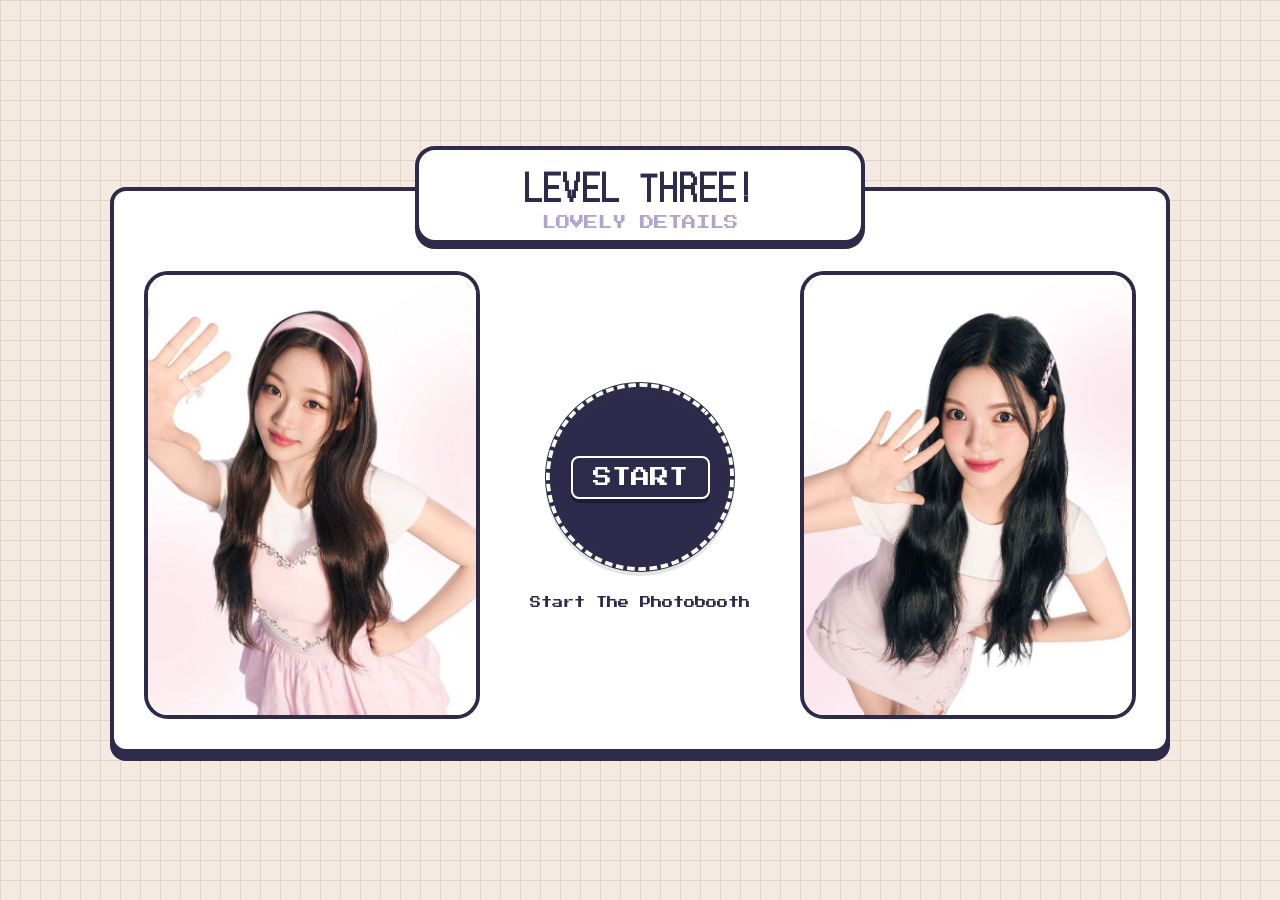
<file: index.html>
<!DOCTYPE html>
<html lang="en">
<head>
    <meta charset="UTF-8">
    <meta name="viewport" content="width=device-width, initial-scale=1.0">    <title>Yuniari Booth - Level Three</title>
    <link rel="stylesheet" href="css/style.css">
    <link href="https://fonts.googleapis.com/css2?family=DotGothic16&family=Press+Start+2P&family=Share+Tech+Mono&display=swap" rel="stylesheet">
</head>
<body>

    <div class="main-container">
        
        <div class="outer-frame">
            
            <div class="header-badge">
                <h1 class="title-main">LEVEL THREE!</h1>
                <p class="title-sub">LOVELY DETAILS</p>
            </div>

            <div class="content-grid">
                
                <div class="photo-side-container">
                    <div class="photo-box side-photo">
                        <img src="assets/stella.jpeg" alt="Left Photo">
                    </div>
                </div>

<div class="photo-center-container">
    <div class="wavy-frame">
        <div class="wavy-inner">
            <a href="capture.html" class="start-link">                
                <div class="start-btn-overlay">
                    <span class="start-text">START</span>
                </div>
            </a>
        </div>
    </div>
    <p class="center-caption">Start The Photobooth</p>
</div>
                <div class="photo-side-container">
                    <div class="photo-box side-photo">
                        <img src="assets/yuha.jpeg" alt="Right Photo">
                    </div>
                </div>

            </div>

        </div>
    </div>

</body>
</html>
</file>
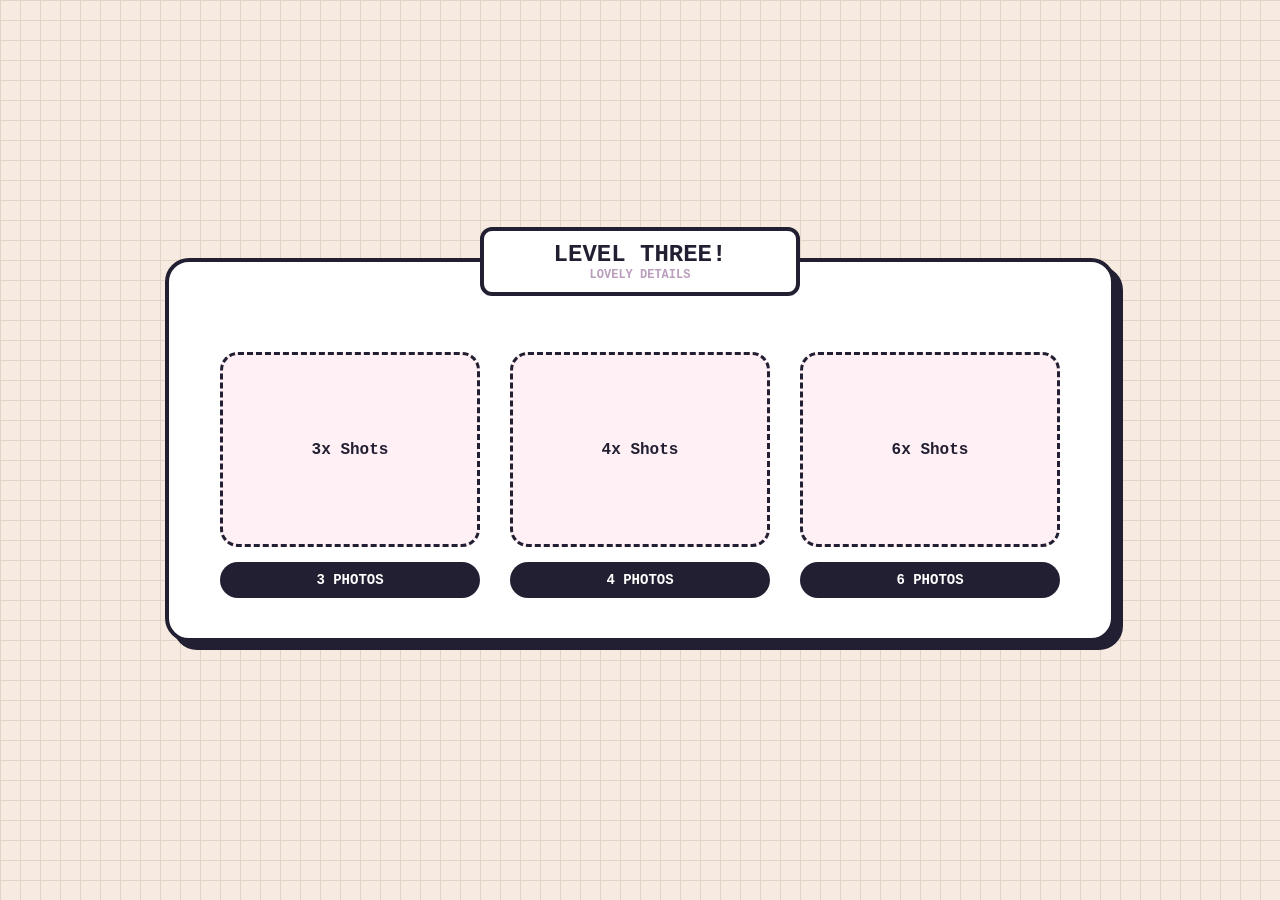
<file: capture.html>
<!DOCTYPE html>
<html lang="id">
<head>
    <meta charset="UTF-8">
    <meta name="viewport" content="width=device-width, initial-scale=1.0">    <title>Yuniari Booth - Level Three (Select Mode)</title>
    <link rel="stylesheet" href="css/style2.css">
</head>
<body>

    <div class="main-container">
        <div class="header-box">
            <h1>LEVEL THREE!</h1>
            <p>LOVELY DETAILS</p>
        </div>

        <div class="content-wrapper">
            <div class="option-card" data-capture="3">
                <div class="frame-photo blank-photo">
                    <span class="ratio-text">3x Shots</span>
                </div>
                <button class="btn-select">3 PHOTOS</button>
            </div>

            <div class="option-card" data-capture="4">
                <div class="frame-photo blank-photo">
                    <span class="ratio-text">4x Shots</span>
                </div>
                <button class="btn-select">4 PHOTOS</button>
            </div>

            <div class="option-card" data-capture="6">
                <div class="frame-photo blank-photo">
                    <span class="ratio-text">6x Shots</span>
                </div>
                <button class="btn-select">6 PHOTOS</button>
            </div>
        </div>
    </div>

    <script src="js/script.js"></script>
</body>
</html>
</file>
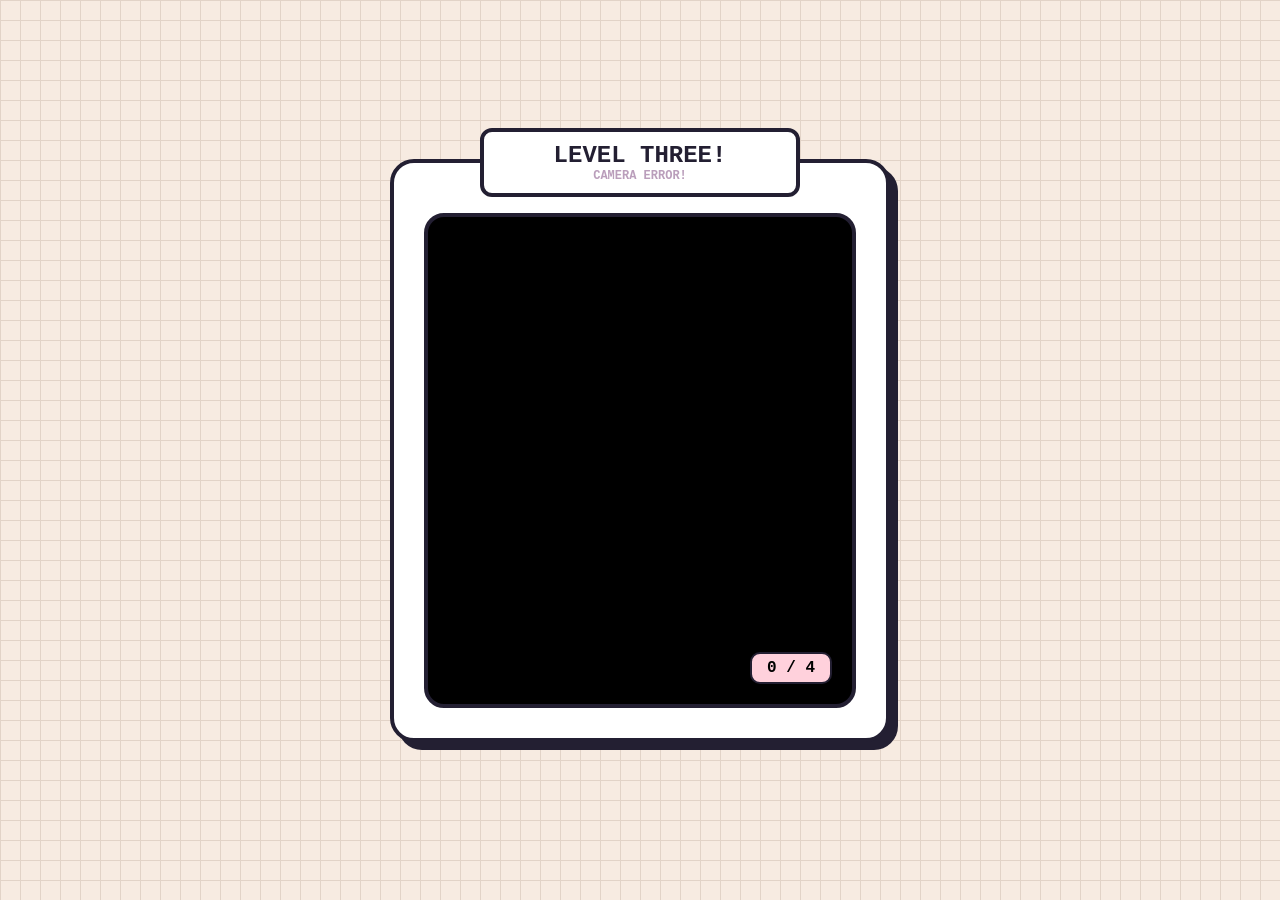
<file: halaman3.html>
<!DOCTYPE html>
<html lang="id">
<head>
    <meta charset="UTF-8">
    <meta name="viewport" content="width=device-width, initial-scale=1.0">
    <title>Yuniari Booth - Capturing...</title>
    <link rel="stylesheet" href="css/style3.css">
</head>
<body>

    <div id="flash-effect"></div>

    <div class="main-container">
        <div class="header-box">
            <h1>LEVEL THREE!</h1>
            <p id="status-text">PREPARING CAMERA...</p>
        </div>

        <div class="content-wrapper">
            <div class="camera-frame">
                <video id="video" autoplay playsinline></video>
                
                <div id="countdown-number"></div>
                
                <div class="capture-indicator">
                    <span id="current-index">0</span> / <span id="total-target">0</span>
                </div>
            </div>
        </div>
    </div>

    <canvas id="capture-canvas" style="display:none;"></canvas>

    <script src="js/script3.js"></script>
</body>
</html>
</file>
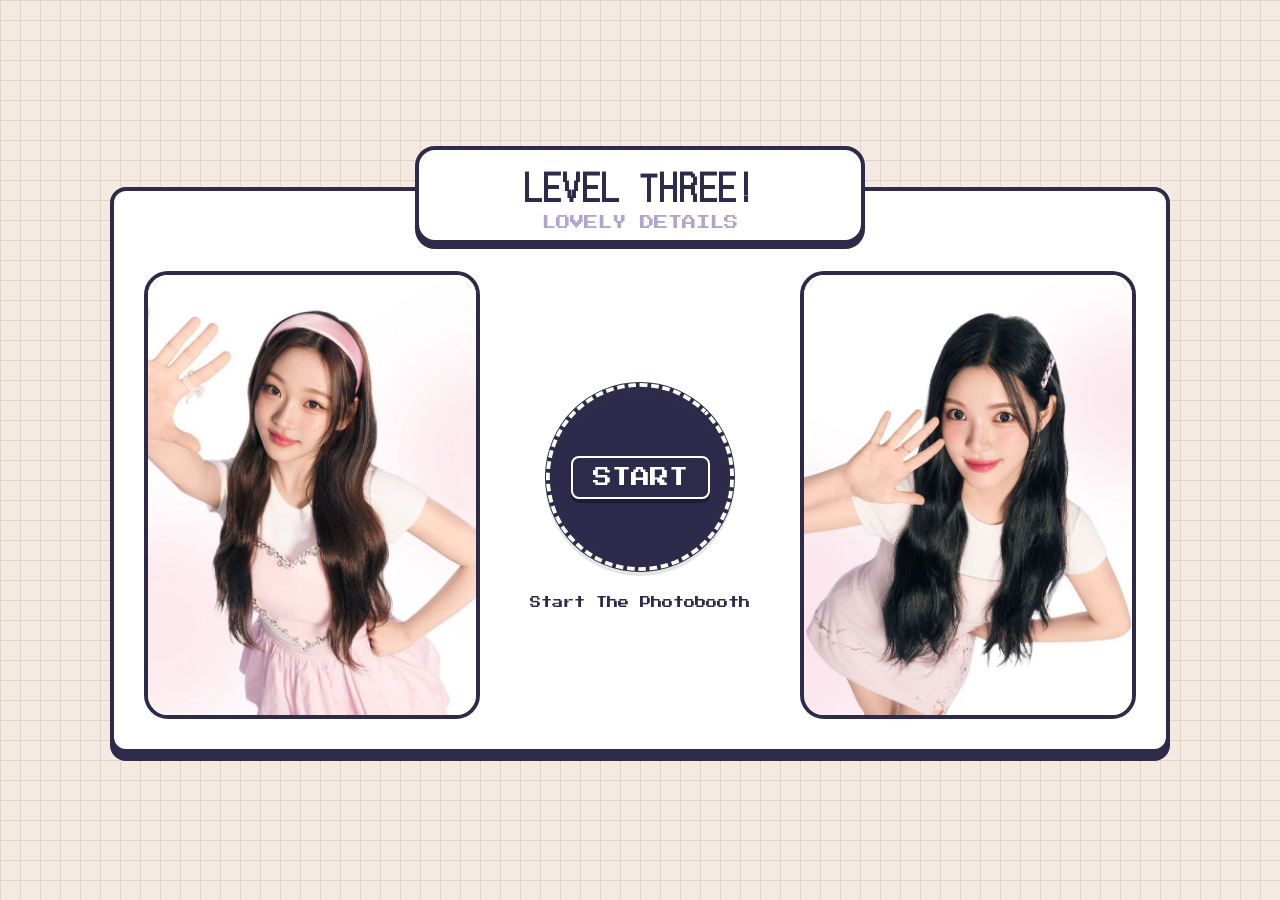
<file: halaman4.html>
<!DOCTYPE html>
<html lang="id">

<head>
    <meta charset="UTF-8">
    <meta name="viewport" content="width=device-width, initial-scale=1.0">
    <title>Yuni's Photobooth - Choose ur Frame</title>
    <link rel="stylesheet" href="css/style4.css">
</head>

<body>

    <div class="main-container">
        <div class="header-box">
            <h1>LEVEL THREE!</h1>
            <p>CHOOSE YOUR LANDSCAPE FRAME</p>
        </div>

        <div class="content-wrapper">
            <div class="frame-option-card" data-theme="pink">
                <div class="photobooth-strip theme-pink">
                    <div class="photos-container" id="preview-pink"></div>
                </div>
                <button class="btn-select-theme">PINK THEME</button>
            </div>

            <div class="frame-option-card" data-theme="blue">
                <div class="photobooth-strip theme-blue">
                    <div class="photos-container" id="preview-blue"></div>
                </div>
                <button class="btn-select-theme">BLUE THEME</button>
            </div>

            <!-- Opsi 3: Yellow Landscape Frame -->
            <div class="frame-option-card" data-theme="yellow">
                <div class="photobooth-strip theme-yellow">
                    <!-- Slot foto akan diisi otomatis lewat JS -->
                    <div class="photos-container" id="preview-yellow"></div>
                </div>
                <button class="btn-select-theme">YELLOW THEME</button>
            </div>

            <div class="frame-option-card" data-theme="green">
                <div class="photobooth-strip theme-green">
                    <div class="photos-container" id="preview-green"></div>
                </div>
                <button class="btn-select-theme">GREEN THEME</button>
            </div>

            <div class="frame-option-card" data-theme="purple">
                <div class="photobooth-strip theme-purple">
                    <div class="photos-container" id="preview-purple"></div>
                </div>
                <button class="btn-select-theme">PURPLE THEME</button>
            </div>
        </div>
    </div>

    <script src="js/script4.js"></script>
</body>

</html>
</file>
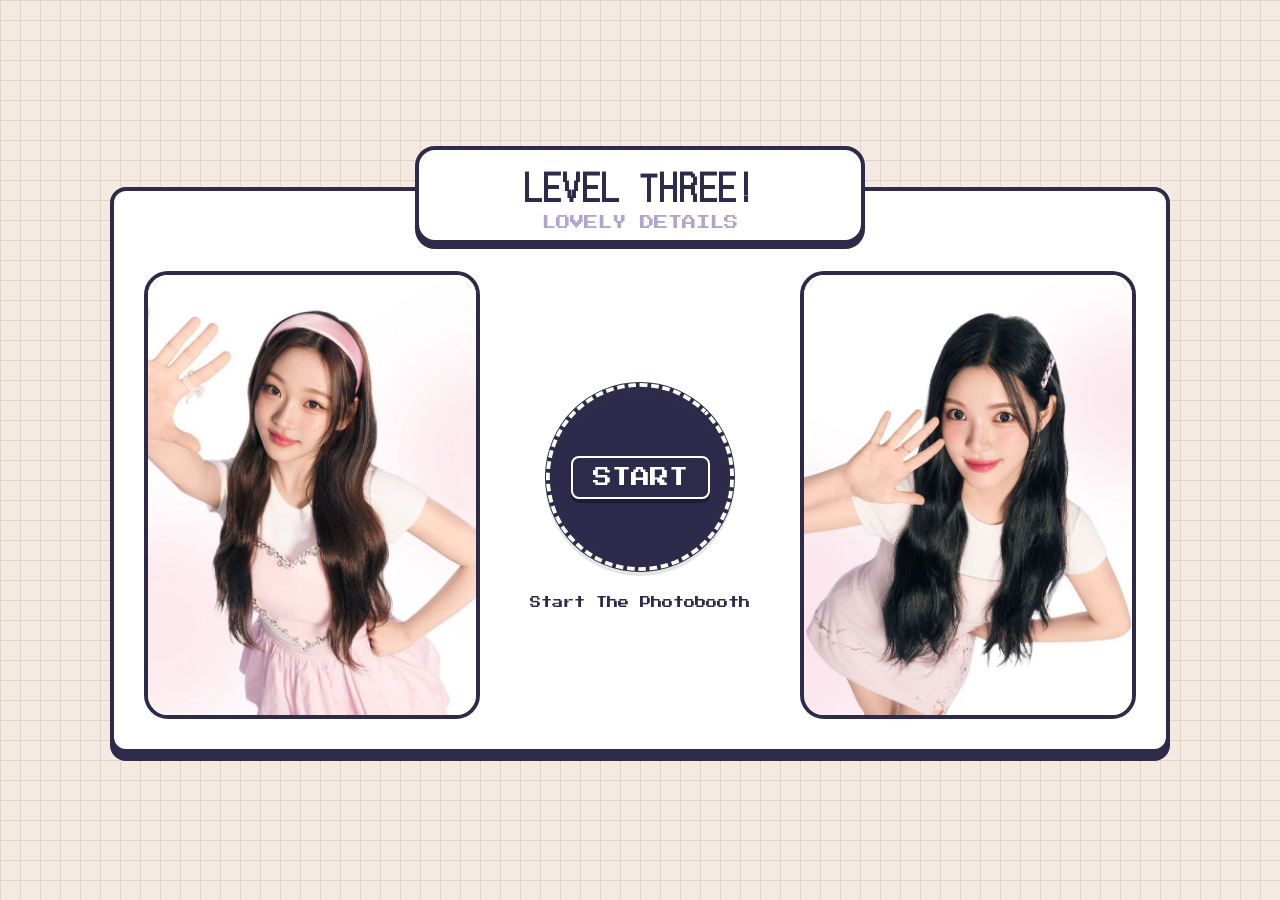
<file: halaman5.html>
<!DOCTYPE html>
<html lang="id">

<head>
    <meta charset="UTF-8">
    <meta name="viewport" content="width=device-width, initial-scale=1.0">
    <title>Yuni's Photobooth - Download Your Photo</title>
    <link rel="stylesheet" href="css/style5.css">
</head>

<body>

    <div class="main-container">
        <!-- Header Atas -->
        <div class="header-box">
            <h1>LEVEL THREE!</h1>
            <p>YOUR MEMORY IS READY</p>
        </div>

        <!-- Konten Utama: Hasil Akhir Strip Photobooth -->
        <div class="content-wrapper">
            <div class="result-container">

                <!-- Strip Photobooth yang akan dirender secara dinamis -->
                <div class="photobooth-strip" id="final-strip">
                    <div class="photos-container" id="photos-stage"></div>
                </div>

            </div>

            <!-- Tombol Aksi -->
            <div class="action-wrapper">
                <button id="btn-download" class="btn-action">DOWNLOAD PHOTO</button>
                <button id="btn-restart" class="btn-action btn-secondary">TAKE ANOTHER PHOTO</button>
            </div>
        </div>
    </div>

    <!-- Canvas Tersembunyi untuk Proses Penggabungan Gambar -->
    <canvas id="export-canvas" style="display: none;"></canvas>

    <script src="js/script5.js"></script>
</body>

</html>
</file>
<file: css/style.css>
/* ==========================================================
   FULL CODE STYLE1.CSS (HALAMAN UTAMA - ANTI SCROLL & BALANCE)
   ========================================================== */

/* 1. Reset & Base Setup */
* {
    margin: 0;
    padding: 0;
    box-sizing: border-box;
}

body {
    display: flex;
    justify-content: center;
    align-items: center;
    min-height: 100vh;
    background-color: #f4eae1;
    /* Membuat background pola grid kotak-kokak kecil */
    background-image: 
        linear-gradient(to right, #e2d3c7 1px, transparent 1px),
        linear-gradient(to bottom, #e2d3c7 1px, transparent 1px);
    background-size: 20px 20px;
    font-family: 'Share Tech Mono', monospace;
}

/* 2. Container Utama & Frame Bawaan Desktop */
.main-container {
    width: 100%;
    max-width: 1100px;
    padding: 40px 20px;
    display: flex;
    justify-content: center;
}

.outer-frame {
    width: 100%;
    border: 4px solid #2d2a4a;
    border-radius: 16px;
    background-color: #ffffff;
    position: relative;
    padding: 60px 30px 30px 30px;
    margin-top: 40px;
    box-shadow: 0px 8px 0px #2d2a4a;
}

.header-badge {
    position: absolute;
    top: -45px;
    left: 50%;
    transform: translateX(-50%);
    background-color: #ffffff;
    border: 4px solid #2d2a4a;
    border-radius: 20px;
    padding: 10px 45px;
    text-align: center;
    box-shadow: 0px 5px 0px #2d2a4a;
    min-width: 450px;
}

.title-main {
    font-family: 'DotGothic16', sans-serif;
    font-size: 2.2rem;
    color: #2d2a4a;
    letter-spacing: 2px;
    font-weight: bold;
}

.title-sub {
    font-family: 'Press Start 2P', cursive;
    font-size: 0.9rem;
    color: #b2a4cc;
    margin-top: 5px;
}

.content-grid {
    display: grid;
    grid-template-columns: 1.2fr 1fr 1.2fr;
    align-items: center;
    gap: 20px;
    margin-top: 20px;
}

.photo-side-container {
    display: flex;
    align-items: center;
    gap: 15px;
}

.watermark {
    font-family: 'Share Tech Mono', monospace;
    font-size: 1.1rem;
    color: #2d2a4a;
    font-weight: bold;
}

.text-left {
    writing-mode: vertical-lr;
    transform: rotate(180deg);
}

.text-right {
    writing-mode: vertical-lr;
}

.photo-box {
    border: 4px solid #2d2a4a;
    border-radius: 24px;
    overflow: hidden;
    width: 100%;
    aspect-ratio: 3 / 4;
    box-shadow: inset 0 0 10px rgba(0,0,0,0.1);
}

.photo-box img {
    width: 100%;
    height: 100%;
    object-fit: cover;
}

.photo-center-container {
    display: flex;
    flex-direction: column;
    align-items: center;
    justify-content: center;
    gap: 25px;
}

.wavy-frame {
    width: 190px;
    height: 190px;
    background-color: #2d2a4a;
    display: flex;
    justify-content: center;
    align-items: center;
    border-radius: 50%;
    position: relative;
    box-shadow: 0px 4px 0px rgba(0,0,0,0.1);
}

.wavy-frame::before {
    content: "";
    position: absolute;
    width: 100%;
    height: 100%;
    border: 4px dashed #ffffff;
    border-radius: 50%;
    transform: scale(0.95);
}

.start-link {
    display: block;
    width: 100%;
    height: 100%;
    position: relative;
    text-decoration: none;
}

.start-btn-overlay {
    position: absolute;
    top: 0;
    left: 0;
    width: 100%;
    height: 100%;
    background-color: rgba(45, 42, 74, 0.4);
    display: flex;
    justify-content: center;
    align-items: center;
    transition: background-color 0.3s ease;
}

.start-text {
    font-family: 'Press Start 2P', cursive;
    font-size: 1.2rem;
    color: #ffffff;
    background-color: #2d2a4a;
    border: 2px solid #ffffff;
    border-radius: 8px;
    padding: 10px 20px;
    box-shadow: 0px 4px 0px rgba(0, 0, 0, 0.3);
    transition: transform 0.1s ease, box-shadow 0.1s ease;
}

.start-link:hover .start-btn-overlay {
    background-color: rgba(45, 42, 74, 0.6);
}

.start-link:hover .start-text {
    transform: scale(1.05);
}

.start-link:active .start-text {
    transform: scale(0.95);
    box-shadow: 0px 2px 0px rgba(0, 0, 0, 0.3);
}

.wavy-inner {
    width: 170px;
    height: 170px;
    border-radius: 50%;
    overflow: hidden;
    border: 3px solid #2d2a4a;
    z-index: 2;
}

.wavy-inner img {
    width: 100%;
    height: 100%;
    object-fit: cover;
}

.center-caption {
    font-family: 'Press Start 2P', cursive;
    font-size: 0.7rem;
    color: #2d2a4a;
    text-align: center;
}

/* --- KUNCIAN GRID MOBILE ABSOLUT (GARANSI HORIZONTAL HORIZONTAL) --- */
@media screen and (max-width: 600px) {
    /* 1. Kunci layar HP murni agar anti-scroll */
    body {
        position: fixed !important;
        width: 100vw !important;
        height: 100vh !important;
        overflow: hidden !important;
    }

    .main-container {
        width: 100% !important;
        height: 100vh !important;
        max-height: 100vh !important;
        padding: 5px !important;
        margin: 0 !important;
        display: flex !important;
        align-items: center !important;
        justify-content: center !important;
    }

    /* 2. Sesuaikan bingkai utama putih agar pas satu layar HP */
    .outer-frame {
        width: 95% !important;
        height: auto !important;
        max-height: 85vh !important;
        margin-top: 20px !important;
        padding: 45px 8px 15px 8px !important; 
        box-shadow: 0px 5px 0px #2d2a4a !important;
        display: block !important;
    }

    /* 3. Perkecil badge atas Level Three! */
    .header-badge {
        min-width: 220px !important;
        max-width: 260px !important;
        padding: 6px 12px !important;
        top: -25px !important;
        box-shadow: 0px 3px 0px #2d2a4a !important;
    }

    .title-main { font-size: 1.2rem !important; }
    .title-sub { font-size: 0.55rem !important; }

    /* 4. UTAMA: Gembok paksa susunan 3 kolom menyamping di HP */
    .content-grid {
        display: grid !important;
        grid-template-columns: 1fr 1.2fr 1fr !important; /* Bagi ruang: Foto - Tombol - Foto */
        gap: 8px !important; 
        align-items: center !important;
        justify-content: center !important;
        width: 100% !important;
        margin-top: 25px !important;
    }

    /* 5. Bereskan pembungkus foto samping (Kiri & Kanan) */
    .watermark {
        display: none !important; /* Buang watermark teks vertikal agar tidak makan tempat di HP */
    }

    .photo-side-container {
        width: 100% !important;
        max-width: 100% !important;
        display: flex !important;
        justify-content: center !important;
        align-items: center !important;
        gap: 0 !important; /* Hapus sisa sela watermark */
    }

    /* Paksa kotak foto samping mengecil proporsional mengikuti lebar kolom grid */
    .photo-box {
        width: 100% !important;
        max-width: 100% !important;
        height: auto !important;
        aspect-ratio: 3 / 4 !important; /* Jaga agar bentuknya tetap potret estetik */
        border-width: 3px !important;
        border-radius: 12px !important;
    }

    /* 6. Bereskan area stiker tombol tengah */
    .photo-center-container {
        width: 100% !important;
        max-width: 100% !important;
        gap: 6px !important;
        display: flex !important;
        flex-direction: column !important;
        align-items: center !important;
        justify-content: center !important;
    }

    /* Perkecil bulatan stiker tengah agar tidak menekan foto kanan-kiri */
    .wavy-frame {
        width: 100px !important;
        height: 100px !important;
        min-width: 100px !important;
        min-height: 100px !important;
    }

    .wavy-inner {
        width: 86px !important;
        height: 86px !important;
        border-width: 2px !important;
    }

    /* Perkecil teks START di dalam bulatan */
    .start-text {
        font-size: 0.55rem !important;
        padding: 5px 8px !important;
        border-width: 1.5px !important;
        border-radius: 4px !important;
        white-space: nowrap !important;
    }

    /* 7. Amankan caption text paling bawah agar lurus satu baris */
    .center-caption {
        font-size: 0.45rem !important;
        line-height: 1.2 !important;
        white-space: nowrap !important;
        width: 140% !important; /* Longgarkan batas teks agar melebar ke kanan-kiri */
        display: block !important;
        margin-top: 4px !important;
    }
}
</file>
<file: css/style2.css>
* {
    margin: 0;
    padding: 0;
    box-sizing: border-box;
    font-family: 'Courier New', Courier, monospace;
}

body {
    background-color: #f7ebe1;
    background-image: 
        linear-gradient(to right, #e2d3c7 1px, transparent 1px),
        linear-gradient(to bottom, #e2d3c7 1px, transparent 1px);
    background-size: 20px 20px;
    display: flex;
    justify-content: center;
    align-items: center;
    min-height: 100vh;
    padding: 20px;
}

.main-container {
    background-color: #ffffff;
    border: 4px solid #231f32;
    border-radius: 24px;
    box-shadow: 8px 8px 0px #231f32;
    width: 100%;
    max-width: 950px; /* Diperlebar sedikit untuk mengakomodasi kotak landscape */
    padding: 70px 40px 40px 40px;
    position: relative;
}

.header-box {
    position: absolute;
    top: -35px;
    left: 50%;
    transform: translateX(-50%);
    background-color: #ffffff;
    border: 4px solid #231f32;
    border-radius: 12px;
    padding: 10px 40px;
    text-align: center;
    min-width: 320px;
}

.header-box h1 { font-size: 24px; color: #231f32; }
.header-box p { font-size: 12px; color: #ba9ebb; font-weight: bold; }

.content-wrapper {
    display: flex;
    justify-content: center;
    gap: 30px;
    margin-top: 20px;
}

.option-card {
    display: flex;
    flex-direction: column;
    align-items: center;
    gap: 15px;
    flex: 1;
    max-width: 260px; /* Diperlebar dari 220px agar bentuk landscape-nya terlihat bagus */
}

/* Frame Diubah Menjadi Khas Landscape 4:3 */
.frame-photo {
    width: 100%;
    aspect-ratio: 4 / 3; /* UBAH: Sekarang melebar (Landscape) */
    background-color: #fff0f5;
    border: 3px solid #231f32;
    border-radius: 18px;
    display: flex;
    justify-content: center;
    align-items: center;
    transition: transform 0.2s ease, background-color 0.2s ease;
    cursor: pointer;
}

.blank-photo { border-style: dashed; }
.ratio-text { font-size: 16px; font-weight: bold; color: #231f32; }

.option-card:hover .frame-photo {
    transform: scale(1.03);
    background-color: #ffd1dc;
}

.btn-select {
    background-color: #231f32;
    color: #ffffff;
    border: none;
    border-radius: 20px;
    padding: 10px 24px;
    font-size: 14px;
    font-weight: bold;
    cursor: pointer;
    width: 100%;
    transition: background-color 0.2s ease;
}

.btn-select:hover {
    background-color: #ffd1dc;
    color: #231f32;
    border: 3px solid #231f32;
    padding: 7px 21px;
}

/* --- RESPONSIF ANDROID UNTUK HALAMAN 2 --- */
@media screen and (max-width: 600px) {
    .main-container {
        width: 95%;
        padding: 60px 15px 20px 15px; /* Kurangi padding biar hemat ruang */
        margin-top: 50px;
    }

    .header-box {
        min-width: 260px;
        padding: 8px 20px;
    }

    .header-box h1 {
        font-size: 18px; /* Perkecil ukuran teks */
    }

    .content-wrapper {
        flex-direction: column; /* Kartu pilihan menyusun ke bawah di HP */
        align-items: center;
        gap: 20px;
    }

    .option-card {
        width: 100%;
        max-width: 240px; /* Batasi lebar maksimal kotak di layar HP */
    }
}
</file>
<file: css/style3.css>
/* Reset & Background Sama dengan Hal 1 & 2 */
* {
    margin: 0;
    padding: 0;
    box-sizing: border-box;
    font-family: 'Courier New', Courier, monospace;
}

body {
    background-color: #f7ebe1;
    background-image: 
        linear-gradient(to right, #e2d3c7 1px, transparent 1px),
        linear-gradient(to bottom, #e2d3c7 1px, transparent 1px);
    background-size: 20px 20px;
    display: flex;
    justify-content: center;
    align-items: center;
    min-height: 100vh;
    overflow: hidden;
}

/* Container Utama */
/* --- GANTI ATAU UPDATE BAGIAN INI DI STYLE3.CSS --- */

/* Container Utama */
.main-container {
    background-color: #ffffff;
    border: 4px solid #231f32;
    border-radius: 24px;
    box-shadow: 8px 8px 0px #231f32;
    width: 90%;
    max-width: 500px; /* Diperkecil dari 700px agar lebih proporsional */
    /* Menggunakan max-height agar tidak meluber keluar dari layar komputer */
    max-height: 85vh; 
    padding: 50px 30px 30px 30px;
    position: relative;
    text-align: center;
    display: flex;
    flex-direction: column;
    justify-content: center;
}

.header-box {
    position: absolute;
    top: -35px;
    left: 50%;
    transform: translateX(-50%);
    background-color: #ffffff;
    border: 4px solid #231f32;
    border-radius: 12px;
    padding: 10px 40px;
    min-width: 320px;
}

.header-box h1 { font-size: 24px; color: #231f32; }
.header-box p { font-size: 12px; color: #ba9ebb; font-weight: bold; }

/* Camera Frame 3:4 */
.camera-frame {
    position: relative;
    width: 100%;
    /* Membatasi tinggi frame agar tetap pas di dalam container utama */
    max-height: 55vh; 
    aspect-ratio: 3 / 4;
    margin: 0 auto;
    border: 4px solid #231f32;
    border-radius: 20px;
    background-color: #000;
    overflow: hidden;
}

video {
    width: 100%;
    height: 100%;
    object-fit: cover;
    transform: scaleX(-1); /* Mirror view agar seperti kaca */
}

/* Countdown Text */
#countdown-number {
    position: absolute;
    top: 50%;
    left: 50%;
    transform: translate(-50%, -50%);
    font-size: 120px;
    color: #ffffff;
    text-shadow: 4px 4px 0px #231f32;
    font-weight: bold;
    z-index: 10;
}

/* Indikator Progres */
.capture-indicator {
    position: absolute;
    bottom: 20px;
    right: 20px;
    background-color: #ffd1dc;
    border: 2px solid #231f32;
    padding: 5px 15px;
    border-radius: 10px;
    font-weight: bold;
}

/* Efek Flash Putih */
#flash-effect {
    position: fixed;
    top: 0;
    left: 0;
    width: 100vw;
    height: 100vh;
    background-color: white;
    opacity: 0;
    z-index: 9999;
    pointer-events: none;
}

.animate-flash {
    animation: flash-anim 0.4s ease-out;
}

@keyframes flash-anim {
    0% { opacity: 1; }
    100% { opacity: 0; }
}

/* --- RESPONSIF ANDROID UNTUK HALAMAN 3 (CAMERA LANDSCAPE) --- */
@media screen and (max-width: 600px) {
    .main-container {
        width: 95%;
        max-height: 85vh;
        padding: 50px 15px 15px 15px; /* Kurangi padding untuk menghemat ruang di layar HP */
    }

    .header-box {
        min-width: 260px;
        padding: 8px 15px;
        top: -25px; /* Sesuaikan posisi header sedikit ke atas */
    }

    .header-box h1 {
        font-size: 18px; /* Perkecil ukuran teks agar tidak meluber */
    }

    /* Mengubah bingkai kamera menjadi Landscape 4:3 di HP */
    .camera-frame {
        width: 100%;
        aspect-ratio: 4 / 3; /* UBAH: Sekarang bingkai melebar ke samping */
        max-height: 40vh;    /* Batasi tinggi maksimal agar kotak landscape muat utuh */
    }

    /* Menyesuaikan ukuran angka countdown di layar HP yang lebih kecil */
    #countdown-number {
        font-size: 80px;
    }

    /* Menyesuaikan posisi dan ukuran teks indikator foto (misal: 1/3) */
    .capture-indicator {
        bottom: 10px;
        right: 10px;
        padding: 4px 10px;
        font-size: 12px;
    }
}
</file>
<file: css/style4.css>
* {
    margin: 0;
    padding: 0;
    box-sizing: border-box;
    font-family: 'Courier New', Courier, monospace;
}

body {
    background-color: #f7ebe1;
    background-image: 
        linear-gradient(to right, #e2d3c7 1px, transparent 1px),
        linear-gradient(to bottom, #e2d3c7 1px, transparent 1px);
    background-size: 20px 20px;
    display: flex;
    justify-content: center;
    align-items: center;
    min-height: 100vh;
    padding: 40px 20px;
}

.main-container {
    background-color: #ffffff;
    border: 4px solid #231f32;
    border-radius: 24px;
    box-shadow: 8px 8px 0px #231f32;
    width: 100%;
    max-width: 850px; /* Diperlebar agar muat 2 strip landscape berdampingan */
    max-height: 90vh;
    padding: 70px 30px 30px 30px;
    position: relative;
    display: flex;
    flex-direction: column;
}

.header-box {
    position: absolute;
    top: -35px;
    left: 50%;
    transform: translateX(-50%);
    background-color: #ffffff;
    border: 4px solid #231f32;
    border-radius: 12px;
    padding: 10px 40px;
    text-align: center;
    min-width: 340px;
    z-index: 10;
}

.header-box h1 { font-size: 24px; color: #231f32; }
.header-box p { font-size: 12px; color: #ba9ebb; font-weight: bold; }

.content-wrapper {
    display: flex;
    justify-content: center;
    gap: 40px;
    margin-top: 10px;
    overflow-y: auto;
    padding: 15px;
}

.frame-option-card {
    display: flex;
    flex-direction: column;
    align-items: center;
    gap: 15px;
    flex: 1;
    max-width: 320px; /* UBAH: Diperlebar agar proporsi foto landscape-nya pas */
}

.photobooth-strip {
    width: 100%;
    border: 4px solid #231f32;
    border-radius: 12px;
    padding: 18px 15px 12px 15px;
    display: flex;
    flex-direction: column;
    gap: 12px;
    box-shadow: 5px 5px 0px #231f32;
    transition: transform 0.2s ease;
    cursor: pointer;
}

.theme-pink { background-color: #ffd1dc; }
.theme-blue { background-color: #d0e8f2; }
.theme-yellow { background-color: #fff06a; }
.theme-green { background-color: #75ff79; }
.theme-purple { background-color: #ed8aff; }

.frame-option-card:hover .photobooth-strip {
    transform: scale(1.03);
}

.photos-container {
    display: flex;
    flex-direction: column;
    gap: 12px;
}

.captured-item {
    width: 100%;
    aspect-ratio: 4 / 3; /* Memastikan ruang bingkai berbentuk 4:3 */
    border: 2px solid #231f32;
    border-radius: 6px;
    
    /* UTAMA: Mengunci proporsi gambar agar tetap estetik dan TIDAK GEPENG */
    object-fit: cover; 
    
    background-color: #fff;
}

.strip-footer {
    text-align: center;
    font-size: 12px;
    font-weight: bold;
    color: #231f32;
    text-transform: uppercase;
    letter-spacing: 2px;
    margin-top: 5px;
}

.btn-select-theme {
    background-color: #231f32;
    color: #ffffff;
    border: none;
    border-radius: 20px;
    padding: 10px 20px;
    font-size: 13px;
    font-weight: bold;
    cursor: pointer;
    width: 100%;
    transition: all 0.2s ease;
}

.btn-select-theme:hover {
    background-color: #ffffff;
    color: #231f32;
    border: 3px solid #231f32;
    padding: 7px 17px;
}

/* --- RESPONSIF ANDROID UNTUK HALAMAN 4 --- */
@media screen and (max-width: 600px) {
    .main-container {
        width: 95%;
        max-height: 92vh;
        padding: 55px 15px 15px 15px;
    }

    .header-box {
        min-width: 280px;
        padding: 8px 15px;
    }

    .header-box h1 {
        font-size: 18px;
    }

    .content-wrapper {
        flex-direction: column; /* Urutkan strip ke bawah */
        align-items: center;
        gap: 30px;
        padding: 5px;
    }

    .frame-option-card {
        width: 100%;
        max-width: 280px; /* Sesuaikan lebar strip di HP */
    }

    .captured-item {
        width: 100% !important;
        height: auto !important; /* Paksa tinggi mengikuti lebar asli gambar */
        aspect-ratio: 4 / 3 !important; /* Kunci mati rasio landscape */
        object-fit: contain !important; /* Ubah ke contain agar gambar asli tidak dipaksa melar */
        display: block;
    }
    
    .photobooth-strip {
        padding: 12px 10px 8px 10px; /* Tipiskan border dalam frame */
        gap: 8px;
    }
    
    .photos-container {
        gap: 8px;
    }
}
</file>
<file: css/style5.css>
* {
    margin: 0;
    padding: 0;
    box-sizing: border-box;
    font-family: 'Courier New', Courier, monospace;
}

body {
    background-color: #f7ebe1;
    background-image: 
        linear-gradient(to right, #e2d3c7 1px, transparent 1px),
        linear-gradient(to bottom, #e2d3c7 1px, transparent 1px);
    background-size: 20px 20px;
    display: flex;
    justify-content: center;
    align-items: center;
    min-height: 100vh;
    padding: 40px 20px;
}

.main-container {
    background-color: #ffffff;
    border: 4px solid #231f32;
    border-radius: 24px;
    box-shadow: 8px 8px 0px #231f32;
    width: 100%;
    max-width: 500px; /* Ukuran kontainer dibuat pas untuk satu strip fokus */
    max-height: 90vh;
    padding: 70px 30px 30px 30px;
    position: relative;
    display: flex;
    flex-direction: column;
}

.header-box {
    position: absolute;
    top: -35px;
    left: 50%;
    transform: translateX(-50%);
    background-color: #ffffff;
    border: 4px solid #231f32;
    border-radius: 12px;
    padding: 10px 40px;
    text-align: center;
    min-width: 320px;
    z-index: 10;
}

.header-box h1 { font-size: 24px; color: #231f32; }
.header-box p { font-size: 12px; color: #ba9ebb; font-weight: bold; }

.content-wrapper {
    display: flex;
    flex-direction: column;
    align-items: center;
    gap: 25px;
    margin-top: 10px;
    overflow-y: auto;
    padding: 10px;
}

.result-container {
    width: 100%;
    max-width: 300px; /* Lebar strip yang ideal untuk tampilan preview */
}

/* Base Style Strip Photobooth */
.photobooth-strip {
    width: 100%;
    border: 4px solid #231f32;
    border-radius: 12px;
    padding: 18px 15px 12px 15px;
    display: flex;
    flex-direction: column;
    gap: 12px;
    box-shadow: 5px 5px 0px #231f32;
}

/* Warna Latar Belakang Berdasarkan Pilihan Halaman 4 */
.theme-pink { background-color: #ffd1dc; }
.theme-blue { background-color: #d0e8f2; }
.theme-yellow { background-color: #fff06a; }
.theme-green { background-color: #75ff79; }
.theme-purple { background-color: #ed8aff; }

.photos-container {
    display: flex;
    flex-direction: column;
    gap: 12px;
}

.captured-item {
    width: 100%;
    aspect-ratio: 4 / 3; /* Memastikan ruang bingkai berbentuk 4:3 */
    border: 2px solid #231f32;
    border-radius: 6px;
    
    /* UTAMA: Mengunci proporsi gambar agar tetap estetik dan TIDAK GEPENG */
    object-fit: cover; 
    
    background-color: #fff;
}

.strip-footer {
    text-align: center;
    font-size: 12px;
    font-weight: bold;
    color: #231f32;
    text-transform: uppercase;
    letter-spacing: 2px;
    margin-top: 5px;
}

/* Wrapper Tombol */
.action-wrapper {
    width: 100%;
    display: flex;
    flex-direction: column;
    gap: 10px;
}

.btn-action {
    background-color: #231f32;
    color: #ffffff;
    border: none;
    border-radius: 20px;
    padding: 12px 24px;
    font-size: 14px;
    font-weight: bold;
    cursor: pointer;
    width: 100%;
    transition: all 0.2s ease;
}

.btn-action:hover {
    background-color: #ffd1dc;
    color: #231f32;
    border: 3px solid #231f32;
    padding: 9px 21px;
}

.btn-secondary {
    background-color: #ffffff;
    color: #231f32;
    border: 3px solid #231f32;
    padding: 9px 21px;
}

.btn-secondary:hover {
    background-color: #231f32;
    color: #ffffff;
}

/* --- RESPONSIF ANDROID UNTUK HALAMAN 5 --- */
@media screen and (max-width: 600px) {
    .main-container {
        width: 95%;
        max-height: 95vh;
        padding: 55px 15px 15px 15px;
    }

    .header-box {
        min-width: 260px;
        padding: 8px 15px;
    }

    .header-box h1 {
        font-size: 18px;
    }

    .content-wrapper {
        gap: 15px;
    }

    .result-container {
        width: 100%;
        max-width: 240px; /* Ukuran preview strip di halaman akhir */
    }

    .captured-item {
        width: 100% !important;
        height: auto !important; /* Mencegah penarikan tinggi secara paksa oleh Android */
        aspect-ratio: 4 / 3 !important; 
        object-fit: contain !important; /* Menjaga keaslian pixel gambar */
        display: block;
    }

    .photobooth-strip {
        padding: 12px 10px 8px 10px;
        gap: 8px;
    }

    .photos-container {
        gap: 8px;
    }

    .btn-action {
        padding: 10px 20px;
        font-size: 12px; /* Sesuaikan ukuran tombol agar tidak terlalu bongsor */
    }
}
</file>
